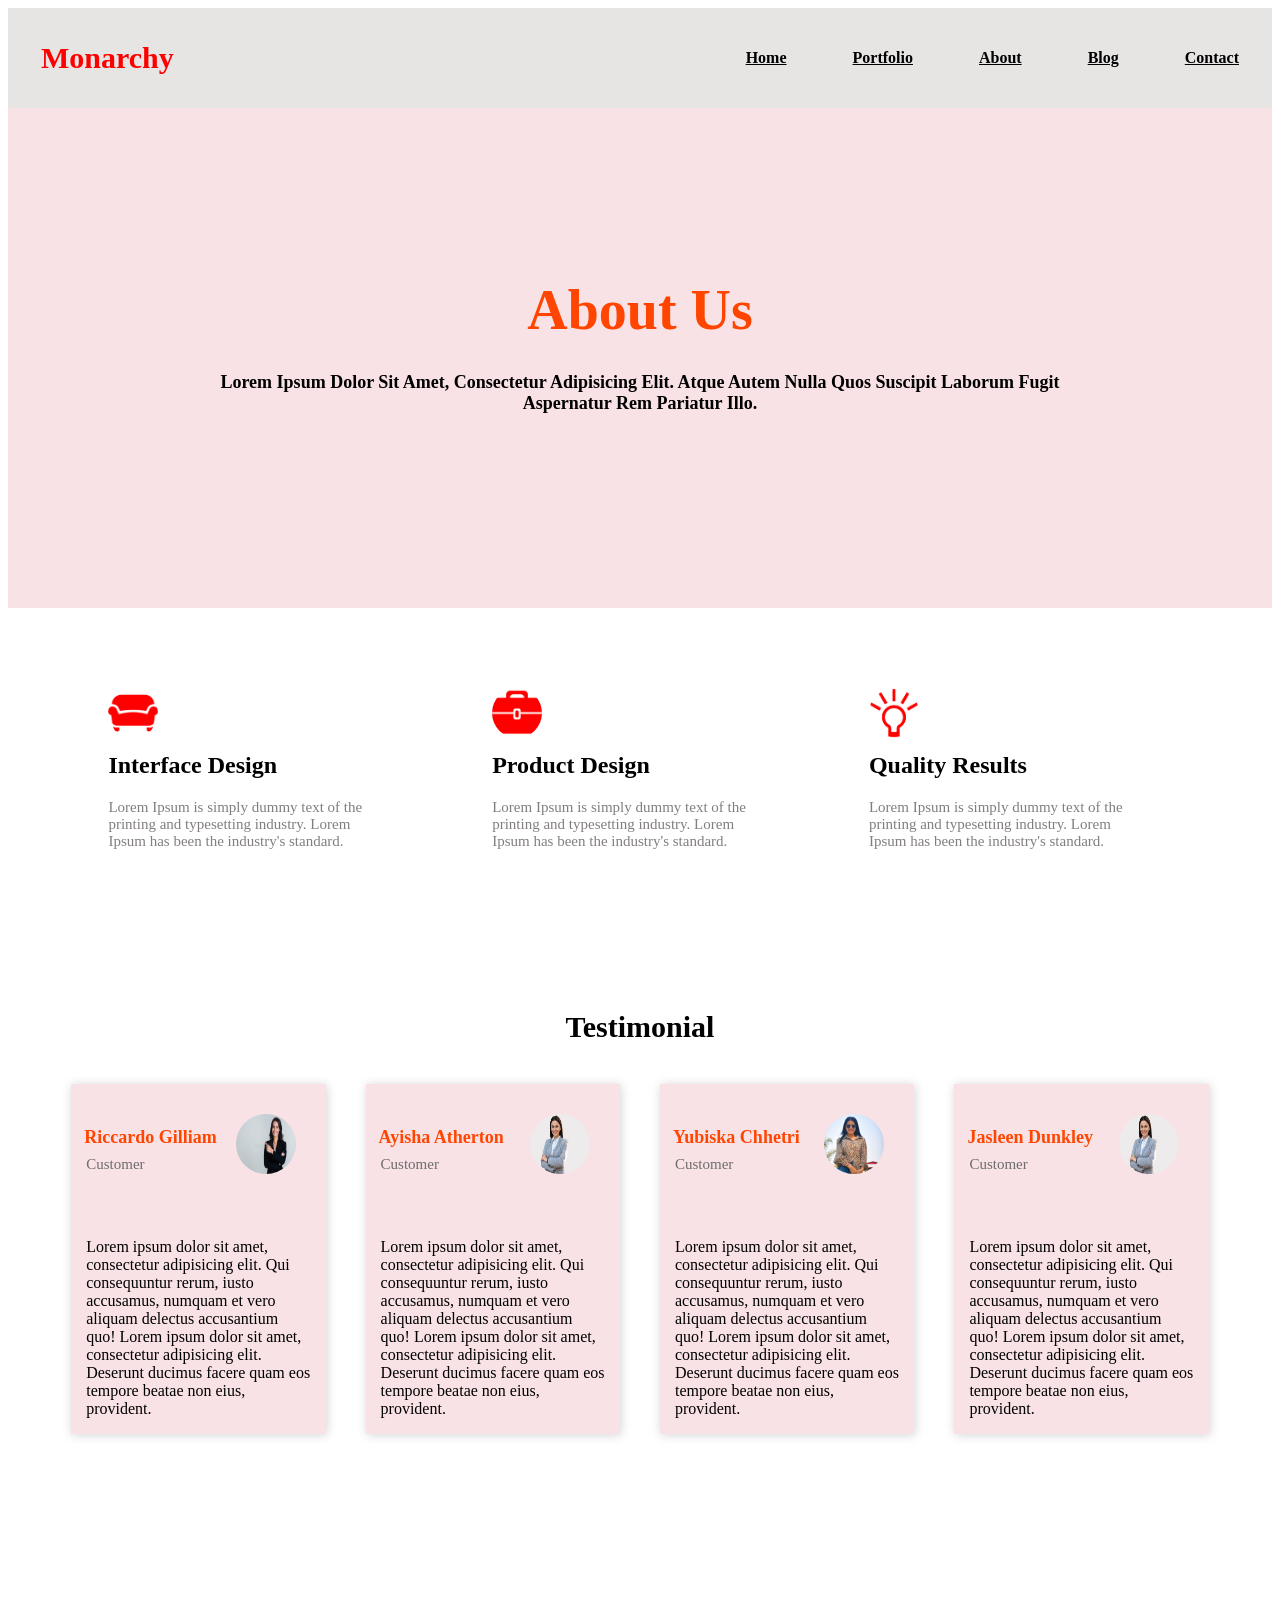
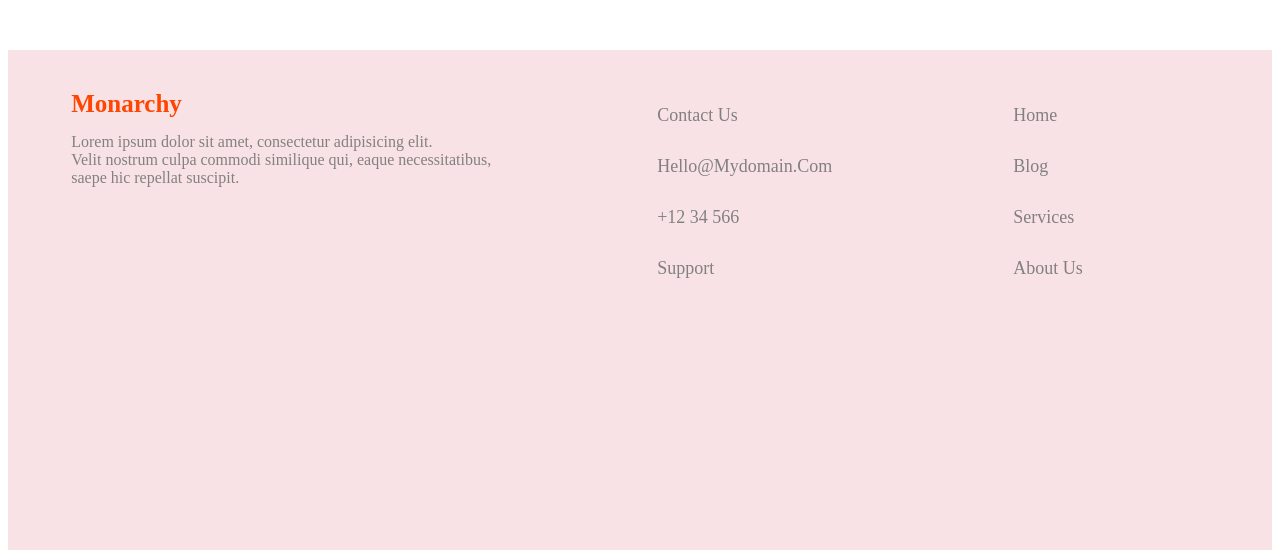
<file: html/about.html>
<!DOCTYPE html>
<html lang="en">

<head>
    <meta charset="UTF-8">
    <meta http-equiv="X-UA-Compatible" content="IE=edge">
    <meta name="viewport" content="width=device-width, initial-scale=1.0">
    <title>Document</title>
    <link rel="stylesheet" href="../css/form.css">
</head>

<body>
    <!-- maindiv -->
    <div class="maindiv">
        <div class="name">
            <div>monarchy</div>
        </div>
        <div class="subtext">
            <a href="../practice14.html">home</a>
            <a href="../html/protfolio.html">portfolio</a>
            <a href="../html/about.html">about</a>
            <a href="../html/blog.html">blog</a>
            <a href="../html/contact.html">contact</a>

        </div>
        <!-- menubar -->
        <div class="menu" onclick="Toggle()">
            <div></div>
            <div></div>
            <div></div>
        </div>
        <!-- sidebar -->
        <div class="sidebox" id="sidebar">
            <a href="../practice14.html">home</a>
            <a href="../html/protfolio.html">portfolio</a>
            <a href="../html/about.html">about</a>
            <a href="../html/blog.html">blog</a>
            <a href="../html/contact.html">contact</a>
        </div>

    </div>
    <!-- innerdiv -->
    <div class="innerdiv">
        <div class="title">
            <div class="text">about us</div>
            <div class="lorem">Lorem ipsum dolor sit amet, consectetur adipisicing elit. Atque autem nulla quos suscipit laborum fugit aspernatur rem pariatur illo.</div>
        </div>

    </div>
    <!-- companymoto -->
    <div class="companyMoto">
        <div class="heading">
            <div class="imaGes">
                <img src="../images/download (1).png " />
            </div>
            <div class="right_title">interface design</div>
            <div class="sub-title">Lorem Ipsum is simply dummy text of the printing and typesetting industry. Lorem Ipsum has been the industry's standard.</div>

        </div>
        <div class="heading">
            <div class="imaGes">
                <img src="../images/images (4).png " />
            </div>
            <div class="right_title">product design</div>
            <div class="sub-title">Lorem Ipsum is simply dummy text of the printing and typesetting industry. Lorem Ipsum has been the industry's standard.</div>

        </div>
        <div class="heading">
            <div class="imaGes">
                <img src="../images/images (5).png " />
            </div>
            <div class="right_title">quality results</div>
            <div class="sub-title">Lorem Ipsum is simply dummy text of the printing and typesetting industry. Lorem Ipsum has been the industry's standard.</div>

        </div>

    </div>
    <!-- card -->
    <div class="card">
        <div class="testimonial">testimonial</div>
        <div class="cards">
            <div class="subproduct">
                <div class="image">
                    <img src="../images/business-woman-you-need-to-look-here-beautiful-young-businesswoman-pointing-away-looking-camera-smile-standing-121876150.jpg">
                </div>
                <div class="info">riccardo gilliam</div>
                <div class="customer">customer</div>
                <div class="texts">Lorem ipsum dolor sit amet, consectetur adipisicing elit. Qui consequuntur rerum, iusto accusamus, numquam et vero aliquam delectus accusantium quo! Lorem ipsum dolor sit amet, consectetur adipisicing elit. Deserunt ducimus facere quam
                    eos tempore beatae non eius, provident.</div>
            </div>
            <div class="subproduct">
                <div class="image">
                    <img src="../images/images (8).jpg ">
                </div>
                <div class="info">ayisha atherton</div>
                <div class="customer">customer</div>
                <div class="texts">Lorem ipsum dolor sit amet, consectetur adipisicing elit. Qui consequuntur rerum, iusto accusamus, numquam et vero aliquam delectus accusantium quo! Lorem ipsum dolor sit amet, consectetur adipisicing elit. Deserunt ducimus facere quam
                    eos tempore beatae non eius, provident.</div>
            </div>
            <div class="subproduct">
                <div class="image">
                    <img src="../images/yubi.png">
                </div>
                <div class="info">yubiska chhetri</div>
                <div class="customer">customer</div>
                <div class="texts">Lorem ipsum dolor sit amet, consectetur adipisicing elit. Qui consequuntur rerum, iusto accusamus, numquam et vero aliquam delectus accusantium quo! Lorem ipsum dolor sit amet, consectetur adipisicing elit. Deserunt ducimus facere quam
                    eos tempore beatae non eius, provident.</div>
            </div>
            <div class="subproduct">
                <div class="image">
                    <img src="../images/images (8).jpg">
                </div>
                <div class="info">jasleen dunkley</div>
                <div class="customer">customer</div>
                <div class="texts">Lorem ipsum dolor sit amet, consectetur adipisicing elit. Qui consequuntur rerum, iusto accusamus, numquam et vero aliquam delectus accusantium quo! Lorem ipsum dolor sit amet, consectetur adipisicing elit. Deserunt ducimus facere quam
                    eos tempore beatae non eius, provident.</div>
            </div>
        </div>

    </div>
    <div class="faq">
        <div class="containers">
            <div class="sub_text">
                <div class="names">monarchy</div>
                <div class="texting">Lorem ipsum dolor sit amet, consectetur adipisicing elit. <br>Velit nostrum culpa commodi similique qui, eaque necessitatibus,<br> saepe hic repellat suscipit.</div>

            </div>
            <div class="sub_text">
                <div class="head">
                    <div>contact us</div>
                    <div>hello@mydomain.com</div>
                    <div>+12 34 566</div>
                    <div>support</div>
                </div>

            </div>
            <div class="sub_text">
                <div class="header">
                    <div>home</div>
                    <div>blog</div>
                    <div>services</div>
                    <div>about us</div>
                </div>



            </div>

        </div>
    </div>














    <script src="../practice14.js"></script>
</body>

</html>
</file>
<file: css/form.css>
.maindiv {
        background-color: rgb(231, 228, 228);
        width: 100%;
        height: 100px;
        display: flex;
        justify-content: flex-end;
        align-items: center;
    }
    
    .subtext {
        display: flex;
        flex-direction: row;
        justify-content: flex-end;
        align-items: center;
    }
    
    .name {
        width: 90%;
        height: 90%;
        display: flex;
        justify-content: flex-start;
        flex-direction: row;
        align-items: center;
    }
    
    .name div {
        padding: 33px;
        text-transform: capitalize;
        font-size: 30px;
        font-weight: 600;
        cursor: pointer;
        color: red;
    }
    
    .menu {
        /* background-color: red; */
        height: 50px;
        width: 50px;
        display: none;
        flex-direction: column;
        justify-content: space-evenly;
    }
    
    .menu div {
        height: 5px;
        width: 100%;
        border-radius: 10px;
        background-color: black;
    }
    
    .sidebox {
        background-color: lightgray;
        width: 200px;
        height: 100%;
        position: fixed;
        top: 80px;
        right: 0px;
        z-index: 100;
        display: flex;
        flex-direction: column;
        transform: translateX(150%);
        transition: transform 600ms ease-in-out;
    }
    
    .sidebox a {
        padding: 35px;
        font-size: 20px;
        text-transform: capitalize;
        color: black;
        font-weight: 600;
    }
    
    .subtext a {
        padding: 33px;
        text-transform: capitalize;
        font-weight: 600;
        cursor: pointer;
        color: black;
    }
    
    .subtext a:hover {
        color: red;
        transform: scale(1.09);
    }
    
    .innerdiv {
        background-color: rgb(248, 226, 229);
        width: 100%;
        height: 500px;
    }
    
    .title {
        display: flex;
        justify-content: center;
        flex-direction: column;
        align-items: center;
        padding: 170px;
    }
    
    .text {
        font-size: 56px;
        font-weight: 700;
        text-transform: capitalize;
        color: orangered;
    }
    
    .lorem {
        padding: 30px;
        font-size: 18px;
        font-weight: 600;
        text-transform: capitalize;
        text-align: center;
    }
    
    .middlediv {
        /* background-color: lightgrey; */
        width: 100%;
        height: 50%;
        margin-top: 30px;
    }
    
    .portfolio {
        font-size: 30px;
        font-weight: 600;
        text-transform: capitalize;
        margin-left: 90px;
    }
    
    .content {
        /* background-color: aqua; */
        display: grid;
        grid-template-columns: 30% 30% 30%;
        gap: 40px;
        width: 90%;
        height: 400px;
        padding: 40px 0px;
        margin: 0px auto;
    }
    
    .product {
        background-color: red;
        display: flex;
        flex-direction: column;
        /* align-items: flex-start; */
        /* justify-content: flex-start; */
        margin: 0px auto;
        width: 85%;
        height: 200px;
        border: none;
        cursor: pointer;
    }
    
    .product:hover {
        transform: scale(1.09);
        transition: 400ms ease-in-out;
    }
    
    .picture img {
        width: 100%;
        height: 200px;
    }
    
    .faqs {
        background-color: rgb(248, 226, 229);
        width: 100%;
        height: 500px;
        margin-top: 170px;
    }
    
    .faq {
        background-color: rgb(248, 226, 229);
        width: 100%;
        height: 500px;
        margin-top: 170px;
    }
    
    .containers {
        /* background-color: aqua; */
        display: grid;
        grid-template-columns: auto auto auto;
        gap: 40px;
        width: 90%;
        height: 400px;
        padding: 40px 0px;
        margin: 0px auto;
    }
    
    .sub_text {
        background-color: rgb(248, 226, 229);
        display: flex;
        flex-direction: column;
        /* align-items: flex-start; */
        /* justify-content: flex-start; */
        margin: 0px auto;
        height: 350px;
        width: 100%;
    }
    
    .names {
        font-size: 25px;
        font-weight: 600;
        text-transform: capitalize;
        color: orangered;
    }
    
    .texting {
        color: rgb(131, 128, 128);
        margin-top: 15px;
    }
    
    .head div {
        padding: 15px;
        font-size: 18px;
        font-weight: 500;
        text-transform: capitalize;
        color: rgb(131, 128, 128);
    }
    
    .header div {
        padding: 15px;
        font-size: 18px;
        font-weight: 500;
        text-transform: capitalize;
        color: rgb(131, 128, 128);
    }
    
    .companyMoto {
        /* background-color: red; */
        display: grid;
        grid-template-columns: auto auto auto auto;
        gap: 40px;
        width: 90%;
        padding: 40px 0px;
        margin: 0px auto;
        margin-bottom: 20px;
        margin-top: 30px;
    }
    
    .heading {
        /* background-color: aqua; */
        width: 90%;
        display: flex;
        flex-direction: column;
        margin: 0px auto;
    }
    
    .imaGes img {
        width: 50px;
        height: 50px;
        border-radius: 100%;
        margin-left: 20px;
        margin-top: 10px;
    }
    
    .right_title {
        font-size: 24px;
        font-weight: 700;
        text-transform: capitalize;
        padding-top: 10px;
        padding-left: 20px;
    }
    
    .sub-title {
        font-size: 15px;
        font-weight: 500;
        padding: 20px;
        display: flex;
        justify-content: center;
        align-items: center;
        color: rgb(131, 126, 126);
    }
    
    .heading:hover {
        background-color: white;
        color: black;
        transform: scale(1.09);
        border: 1px solid lightgrey;
        box-shadow: 1px 1px 10px lightgrey;
        cursor: pointer;
        transition: transform 400ms ease-in-out;
    }
    
    .card {
        /* background-color: lightgray; */
        width: 100%;
        height: 470px;
        margin-top: 100px;
    }
    
    .testimonial {
        font-size: 30px;
        font-weight: 600;
        text-transform: capitalize;
        display: flex;
        justify-content: center;
        align-items: center;
    }
    
    .cards {
        /* background-color: aqua; */
        display: grid;
        grid-template-columns: auto auto auto auto;
        gap: 40px;
        width: 90%;
        height: 400px;
        padding: 40px 0px;
        margin: 0px auto;
    }
    
    .subproduct {
        background-color: rgb(248, 226, 229);
        display: flex;
        flex-direction: column;
        /* align-items: flex-start; */
        /* justify-content: flex-start; */
        margin: 0px auto;
        height: 350px;
        width: 100%;
        box-shadow: 1px 1px 10px lightgray;
        cursor: pointer;
    }
    
    .subproduct:hover {
        background-color: white;
        transform: scale(1.09);
        transition: transform 400ms ease-in-out;
    }
    
    .image {
        display: flex;
        justify-content: flex-end;
        align-items: flex-end;
    }
    
    .image img {
        width: 60px;
        height: 60px;
        border-radius: 100%;
        padding: 30px;
    }
    
    .info {
        margin-top: -90px;
        font-size: 18px;
        text-transform: capitalize;
        padding: 13px;
        color: orangered;
        font-weight: 700;
    }
    
    .customer {
        margin-top: -5px;
        font-size: 15px;
        text-transform: capitalize;
        color: rgb(110, 108, 108);
        margin-left: 15px;
    }
    
    .texts {
        margin-top: 50px;
        /* text-align: center; */
        padding: 15px;
    }
    
    .sub_product {
        background-color: white;
        width: 100%;
        height: 750px;
        margin-top: 170px;
    }
    
    .container {
        /* background-color: red; */
        display: grid;
        grid-template-columns: 30% 30% 30%;
        padding: 40px auto;
        gap: 70px;
        width: 85%;
        margin: 0px auto;
    }
    
    .sub_title {
        background-color: white;
        display: flex;
        flex-direction: column;
        align-items: flex-start;
        justify-content: flex-start;
        height: 350px;
        width: 85%;
        /* margin-left: 20px; */
        margin: 0px auto;
        cursor: pointer;
    }
    
    .sub_title:hover {
        transform: scale(1.09);
        transition: transform 400ms ease-in-out;
    }
    
    .images {
        content: "";
        width: 100%;
        height: 180px;
        background-color: white;
        background-position: center;
        background-size: cover;
        background-repeat: no-repeat;
        display: flex;
        justify-content: center;
        align-items: center;
    }
    
    .images img {
        width: 50%;
        height: 100%;
    }
    
    .products_item {
        margin: 10px;
        position: relative;
    }
    
    .date {
        /* margin-top: 20px; */
        font-size: 20px;
        font-weight: 500;
        text-transform: capitalize;
    }
    
    .sub_head {
        margin-top: 15px;
        font-size: 20px;
        font-weight: 500;
        text-transform: capitalize;
        font-weight: 600;
    }
    
    .information {
        /* background-color: aqua; */
        width: 100%;
        height: 390px;
        display: grid;
        grid-template-columns: 50% 50%;
        padding: 90px;
        margin-top: 50px;
    }
    
    .lefts2 {
        /* background-color: blue; */
        margin-left: 60px;
        margin-top: -10px;
    }
    
    .contactinfo {
        padding: 50px;
        margin-top: 40px;
    }
    
    .contactinfo div {
        font-size: 26px;
        font-weight: 600;
        text-transform: capitalize;
    }
    
    .lorems {
        font-size: 17px;
        text-transform: capitalize;
        text-align: center;
        color: rgb(104, 104, 104);
    }
    
    .right2 {
        /* background-color: red; */
    }
    
    .form {
        width: 100%;
        display: flex;
        justify-content: center;
        align-items: center;
        flex-direction: column;
        padding-top: 40px;
    }
    
    .form .form-control {
        padding: 30px;
    }
    
    .form-control {
        padding: 10px;
        height: 20px;
        width: 80%;
    }
    
    .form-control input {
        width: 100%;
        height: 45px;
        text-align: center;
        text-transform: uppercase;
        font-size: 14px;
        font-weight: 600;
        outline: 1px solid lightgrey;
        border: none;
    }
    
    .massege {
        background-color: rgb(247, 44, 44);
        width: 160px;
        height: 55px;
        border-radius: 10px;
        margin-top: 50px;
    }
    
    .massege div {
        font-size: 18px;
        font-weight: 600;
        text-transform: capitalize;
        color: white;
        display: flex;
        justify-content: center;
        margin-top: 18px;
        cursor: pointer;
    }
    
    .details {
        margin-left: 55px;
    }
    
    .address {
        font-size: 23px;
        text-transform: capitalize;
        font-weight: 600;
    }
    
    .addressinfo {
        margin-top: 10px;
    }
    
    .addressinfo {
        font-size: 16px;
        text-transform: capitalize;
        color: rgb(128, 126, 126);
        font-weight: 600;
    }
    
    .phone {
        margin-top: 25px;
        font-size: 23px;
        text-transform: capitalize;
        font-weight: 600;
    }
    
    .number {
        font-size: 16px;
        color: rgb(128, 126, 126);
        font-weight: 600;
    }
    
    .email {
        margin-top: 25px;
        font-size: 23px;
        text-transform: capitalize;
        font-weight: 600;
    }
    
    .emailinfo {
        font-size: 16px;
        color: rgb(128, 126, 126);
        font-weight: 600;
    }
    
    @media (min-width:768px) and (max-width:1024px) {
        .menu {
            /* background-color: red; */
            height: 50px;
            width: 50px;
            display: flex;
            flex-direction: column;
            justify-content: space-evenly;
            margin-right: 50px;
            cursor: pointer;
        }
        .subtext {
            display: none;
            flex-direction: row;
            justify-content: flex-end;
            align-items: center;
        }
        .content {
            margin-top: 100px;
        }
        .product {
            gap: 70px;
        }
        .companyMoto {
            width: 100%;
            margin-left: 15px;
        }
        .testimonial {
            margin-top: -80px;
        }
        .card {
            /* background-color: lightgray; */
            width: 100%;
            height: 400px;
            margin-top: 100px;
        }
        .cards {
            /* background-color: aqua; */
            display: grid;
            grid-template-columns: auto auto;
        }
        .sub_product {
            background-color: white;
            width: 100%;
            height: 650px;
            margin-top: 100px;
        }
        .faq {
            margin-top: 550px;
        }
        .container {
            /* background-color: red; */
            display: grid;
            grid-template-columns: auto auto;
            padding: 40px auto;
            gap: 30px;
            width: 85%;
            margin: 0px auto;
        }
        .information {
            width: 75%;
            margin: 0px auto;
        }
        .lefts2 {
            width: 200px;
        }
        .contactinfo div {
            font-size: 17px;
        }
        .address {
            font-size: 17px;
        }
        .phone {
            font-size: 17px;
        }
        .email {
            font-size: 17px;
        }
    }
</file>
